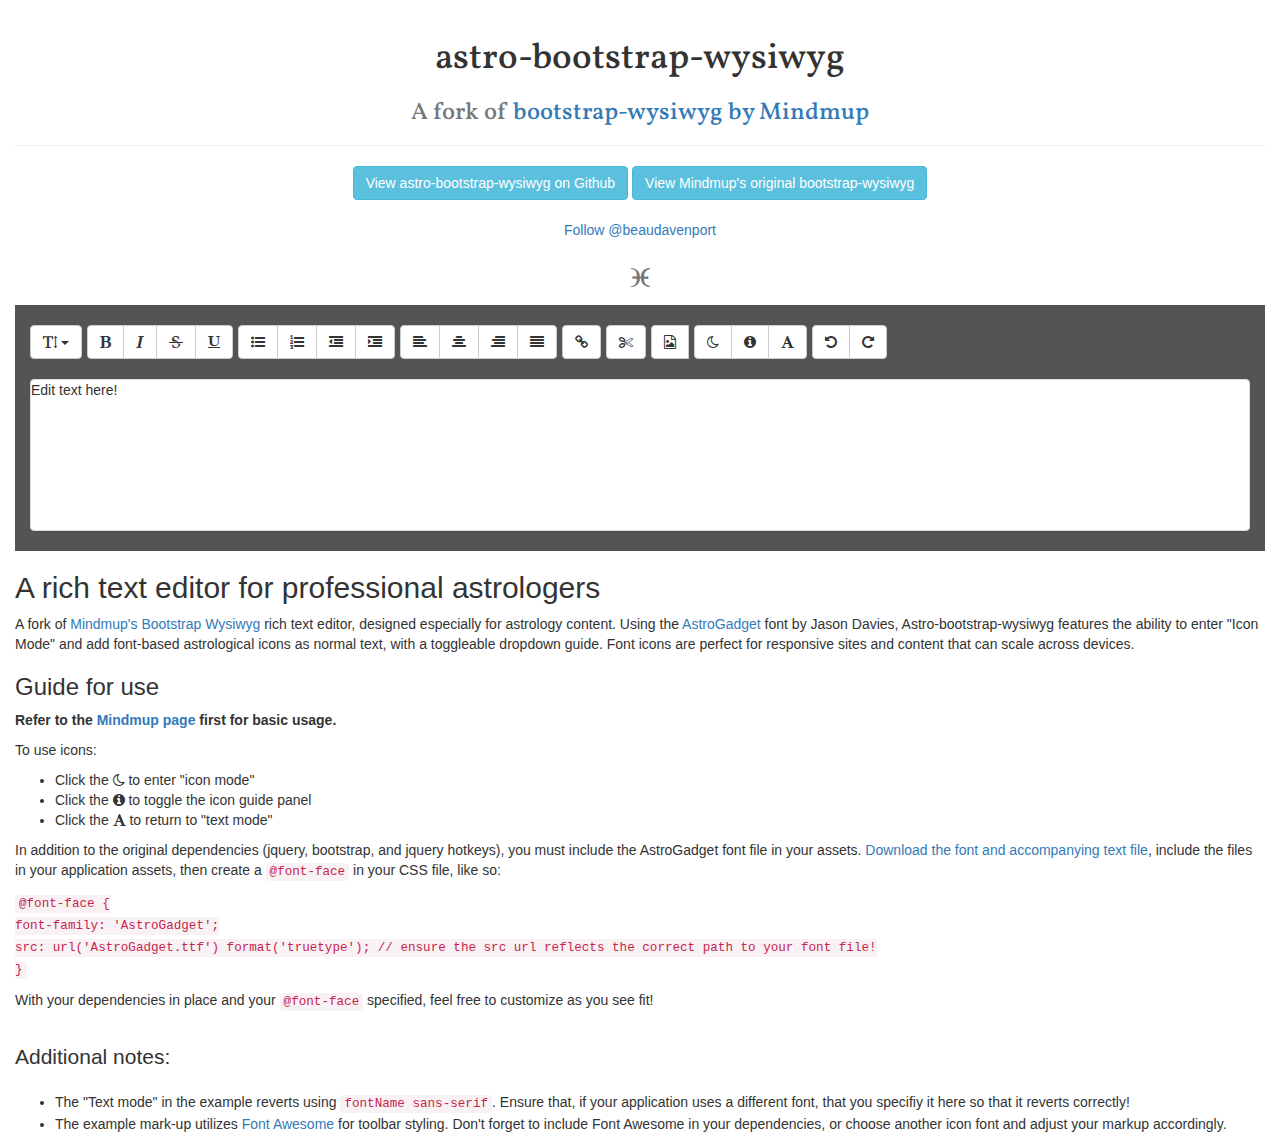
<file: index.html>
<!DOCTYPE html>
<html>
    <head>
        <title>Astro-wysiwyg</title>
        <meta charset="utf-8">
        <meta content="width=device-width, initial-scale=1" name="viewport">
        <link rel="icon" href="assets/favicon.ico" type="image/x-icon" />
        <link href='//fonts.googleapis.com/css?family=Vollkorn' rel='stylesheet' type='text/css'>
        <link href="https://maxcdn.bootstrapcdn.com/bootstrap/3.2.0/css/bootstrap.min.css" rel="stylesheet">
        <link href="//maxcdn.bootstrapcdn.com/font-awesome/4.2.0/css/font-awesome.min.css" rel="stylesheet">
        <link href="assets/add-css.css" rel="stylesheet">
    </head>
    <body>
        <div class="container-fluid">
            <div class="page-header text-center head">
                <h1>astro-bootstrap-wysiwyg</h1>
                <h3 class="text-muted">A fork of <a href="//mindmup.github.io/bootstrap-wysiwyg">bootstrap-wysiwyg by Mindmup</a></h3>
            </div>
            <div class="text-center">
                <br />
                <a class="btn btn-info" href="https://github.com/beaudavenport/bootstrap-wysiwyg">View astro-bootstrap-wysiwyg on Github</a>
                <a class="btn btn-info" href="https://github.com/mindmup/bootstrap-wysiwyg">View Mindmup's original bootstrap-wysiwyg</a>
                <br />
                <br />
                <a data-count-api="/users/beaudavenport#followers" data-count-href="/beaudavenport/followers" href="https://github.com/beaudavenport" class="github-button">Follow @beaudavenport</a>
                <h2><span class="text-muted gadget">l</span></h2>
            </div> 
            <div class="container-fluid main">
    
                <!-- editor toolbar -->
                <div class="btn-toolbar" data-role="editor-toolbar" data-target="#editor">
                    <div class="btn-group">
                        <a class="btn btn-default dropdown-toggle" data-toggle="dropdown" title="Font Size"><i class="fa fa-text-height"></i>&nbsp;<b class="caret"></b></a>
                        <ul class="dropdown-menu">
                            <li><a data-edit="fontSize 7"><font size="7">Giant</font></a></li>
                            <li><a data-edit="fontSize 5"><font size="5">Huge</font></a></li>
                            <li><a data-edit="fontSize 3"><font size="3">Normal</font></a></li>
                            <li><a data-edit="fontSize 1"><font size="1">Small</font></a></li>
                        </ul>
                    </div>
                    <div class="btn-group">
                        <a class="btn btn-default" data-edit="bold" title="Bold (Ctrl/Cmd+B)"><i class="fa fa-bold"></i></a>
                        <a class="btn btn-default" data-edit="italic" title="Italic (Ctrl/Cmd+I)"><i class="fa fa-italic"></i></a>
                        <a class="btn btn-default" data-edit="strikethrough" title="Strikethrough"><i class="fa fa-strikethrough"></i></a>
                        <a class="btn btn-default" data-edit="underline" title="Underline (Ctrl/Cmd+U)"><i class="fa fa-underline"></i></a>
                    </div>
                    <div class="btn-group">
                        <a class="btn btn-default" data-edit="insertunorderedlist" title="Bullet list"><i class="fa fa-list-ul"></i></a>
                        <a class="btn btn-default" data-edit="insertorderedlist" title="Number list"><i class="fa fa-list-ol"></i></a>
                        <a class="btn btn-default" data-edit="outdent" title="Reduce indent (Shift+Tab)"><i class="fa fa-outdent"></i></a>
                        <a class="btn btn-default" data-edit="indent" title="Indent (Tab)"><i class="fa fa-indent"></i></a>
                    </div>
                    <div class="btn-group">
                        <a class="btn btn-default" data-edit="justifyleft" title="Align Left (Ctrl/Cmd+L)"><i class="fa fa-align-left"></i></a>
                        <a class="btn btn-default" data-edit="justifycenter" title="Center (Ctrl/Cmd+E)"><i class="fa fa-align-center"></i></a>
                        <a class="btn btn-default" data-edit="justifyright" title="Align Right (Ctrl/Cmd+R)"><i class="fa fa-align-right"></i></a>
                        <a class="btn btn-default" data-edit="justifyfull" title="Justify (Ctrl/Cmd+J)"><i class="fa fa-align-justify"></i></a>
                    </div>
                    <div class="btn-group">
                        <a class="btn btn-default dropdown-toggle" data-toggle="dropdown" title="Hyperlink"><i class="fa fa-link"></i></a>
                        <div class="dropdown-menu input-append">
                            <input class="span2" placeholder="URL" type="text" data-edit="createLink"/>
                            <button class="btn btn-default" type="button">Add</button>
                        </div>
                    </div>
                    <div class="btn-group">
                        <a class="btn btn-default" data-edit="unlink" title="Remove Hyperlink"><i class="fa fa-cut"></i></a>
                    </div>
                    <div class="btn-group">
                        <a class="btn btn-default" title="Insert picture (or just drag & drop)" id="pictureBtn"><i class="fa fa-file-image-o"></i></a>
                        <input type="file" data-role="magic-overlay" data-target="#pictureBtn" data-edit="insertImage" style="opacity: 0; position: absolute; top: 0px; left: 0px; width: 42px; height: 32px;" />
                    </div>
                    <div class="btn-group">    
                        <a class="btn btn-default" id="iconMode" title="Icon mode" data-edit="fontName AstroGadget"><i class="fa fa-moon-o"></i></a>
                        <a class="btn btn-default" title="Toggle icon guide" data-toggle="collapse" data-target="#iconGuide"><i class="fa fa-info-circle"></i></a>
                        <a class="btn btn-default" title="Text mode" data-edit="fontName sans-serif"><i class="fa fa-font"></i></a>
                    </div>
                    <div class="btn-group">
                        <a class="btn btn-default" data-edit="undo" title="Undo (Ctrl/Cmd+Z)"><i class="fa fa-undo"></i></a>
                        <a class="btn btn-default" data-edit="redo" title="Redo (Ctrl/Cmd+Y)"><i class="fa fa-repeat"></i></a>
                    </div>
                </div>
                <br />
                <div class="panel panel-default">
                    
                    <!-- collapsed icon guide -->
                    <div class="collapse well well-sm" id="iconGuide">
                        <p>
                            <span class="gadget">A</span> - A &nbsp; <span class="gadget">B</span> - B &nbsp; <span class="gadget">C</span> - C &nbsp;
                            <span class="gadget">D</span> - D &nbsp; <span class="gadget">E</span> - E &nbsp; <span class="gadget">F</span> - F &nbsp;
                            <span class="gadget">G</span> - G &nbsp; <span class="gadget">H</span> - H &nbsp; <span class="gadget">I</span> - I &nbsp;
                            <span class="gadget">J</span> - J &nbsp; <span class="gadget">K</span> - K &nbsp; <span class="gadget">L</span> - L &nbsp;
                            <span class="gadget">M</span> - M &nbsp; <span class="gadget">N</span> - M &nbsp; <span class="gadget">O</span> - O &nbsp;
                            <span class="gadget">P</span> - P &nbsp; <span class="gadget">Q</span> - Q &nbsp; <span class="gadget">R</span> - R &nbsp;
                            <span class="gadget">a</span> - a &nbsp; <span class="gadget">b</span> - b &nbsp; <span class="gadget">c</span> - c &nbsp;
                            <span class="gadget">d</span> - d &nbsp; <span class="gadget">e</span> - e &nbsp; <span class="gadget">f</span> - f &nbsp;
                            <span class="gadget">g</span> - g &nbsp; <span class="gadget">h</span> - h &nbsp; <span class="gadget">i</span> - i &nbsp;
                            <span class="gadget">j</span> - j &nbsp; <span class="gadget">k</span> - k &nbsp; <span class="gadget">l</span> - l &nbsp;
                            <span class="gadget">$</span> - $ &nbsp; <span class="gadget">*</span> - * &nbsp; <span class="gadget">%</span> - % &nbsp;
                            <span class="gadget">"</span> - " &nbsp; <span class="gadget">'</span> - ' &nbsp; <span class="gadget">#</span> - # &nbsp;
                            <span class="gadget">&</span> - & &nbsp; <span class="gadget">(</span> - ( &nbsp; <span class="gadget">)</span> - ) &nbsp;
                            <span class="gadget">!</span> - ! &nbsp;
                        </p>    
                    </div>
                    
                    <!-- editor div -->
                    <div id="editor" contenteditable="true">
                        Edit text here!
                    </div>
                    
                    
                    
                </div>
            </div>
        
            <div>
                <h2>A rich text editor for professional astrologers</h2>
                <p>A fork of <a href="//mindmup.github.io/bootstrap-wysiwyg">Mindmup's Bootstrap Wysiwyg</a> rich text editor,
                designed especially for astrology content.  Using the <a href="//www.dafont.com/astro-gadget.font">AstroGadget</a> font by 
                Jason Davies, Astro-bootstrap-wysiwyg features the ability to enter "Icon Mode" and add font-based astrological icons as normal
                text, with a toggleable dropdown guide. Font icons are perfect for responsive sites and content that can scale across devices.</p>
                <h3>Guide for use</h3>
                <p><strong>Refer to the <a href="//mindmup.github.io/bootstrap-wysiwyg/">Mindmup page </a> first for basic usage.</strong></p>
                <p>To use icons:</p>
                <ul>
                    <li>Click the <i class="fa fa-moon-o"></i> to enter "icon mode"</li>
                    <li>Click the <i class="fa fa-info-circle"></i> to toggle the icon guide panel</li>
                    <li>Click the <i class="fa fa-font"></i> to return to "text mode"</li>
                </ul>
                <p>In addition to the original dependencies (jquery, bootstrap, and jquery hotkeys), you must include the AstroGadget font file
                in your assets. <a href="http://www.dafont.com/astro-gadget.font">Download the font and accompanying text file</a>, include 
                the files in your application assets, then create a <code>@font-face</code> in your CSS file, like so: </p>
                <p><code>@font-face {<br />
                font-family: 'AstroGadget';<br />
                src: url('AstroGadget.ttf') format('truetype'); // ensure the src url reflects the correct path to your font file!<br />
                }</code></p>
                <p>With your dependencies in place and your <code>@font-face</code> specified, feel free to customize as you see fit! </p>
                <br />
                <p class="lead">Additional notes: </p>
                <ul>
                    <li>The "Text mode" in the example reverts using <code>fontName sans-serif</code>. Ensure that, if your application uses a different
                    font, that you specifiy it here so that it reverts correctly!</li>
                    <li>The example mark-up utilizes <a href="//fortawesome.github.io/Font-Awesome/">Font Awesome</a> for toolbar 
                    styling. Don't forget to include Font Awesome in your dependencies, or choose another icon font and adjust your markup
                    accordingly.</li>
                </ul>
            </div>
        </div>
        
        <!-- script dependencies -->
        <script src="//cdnjs.cloudflare.com/ajax/libs/jquery/2.1.1/jquery.min.js"></script>
        <script src="//maxcdn.bootstrapcdn.com/bootstrap/3.3.1/js/bootstrap.min.js"></script>
        <script src="assets/jquery.hotkeys.js"></script>
        <script src="assets/bootstrap-wysiwyg/bootstrap-wysiwyg.js"></script>
        <script src="assets/index.js"></script>

        <!-- Github button from buttons.github.io -->
        <script async defer id="github-bjs" src="https://buttons.github.io/buttons.js"></script>
    </body>
</html>
</file>
<file: assets/add-css.css>
@font-face {
    font-family: 'AstroGadget';
    src: url('AstroGadget.ttf') format('truetype');
}
.gadget {
    font-family: 'AstroGadget';
}
.head {
    margin-bottom: 0px;
    font-family: 'Vollkorn', serif;
}
.main {
    background-color: #545454;
    padding-top: 20px;
}
#editor {
    height: 150px;
    max-height: 300px;
    overflow: scroll;
}
</file>
